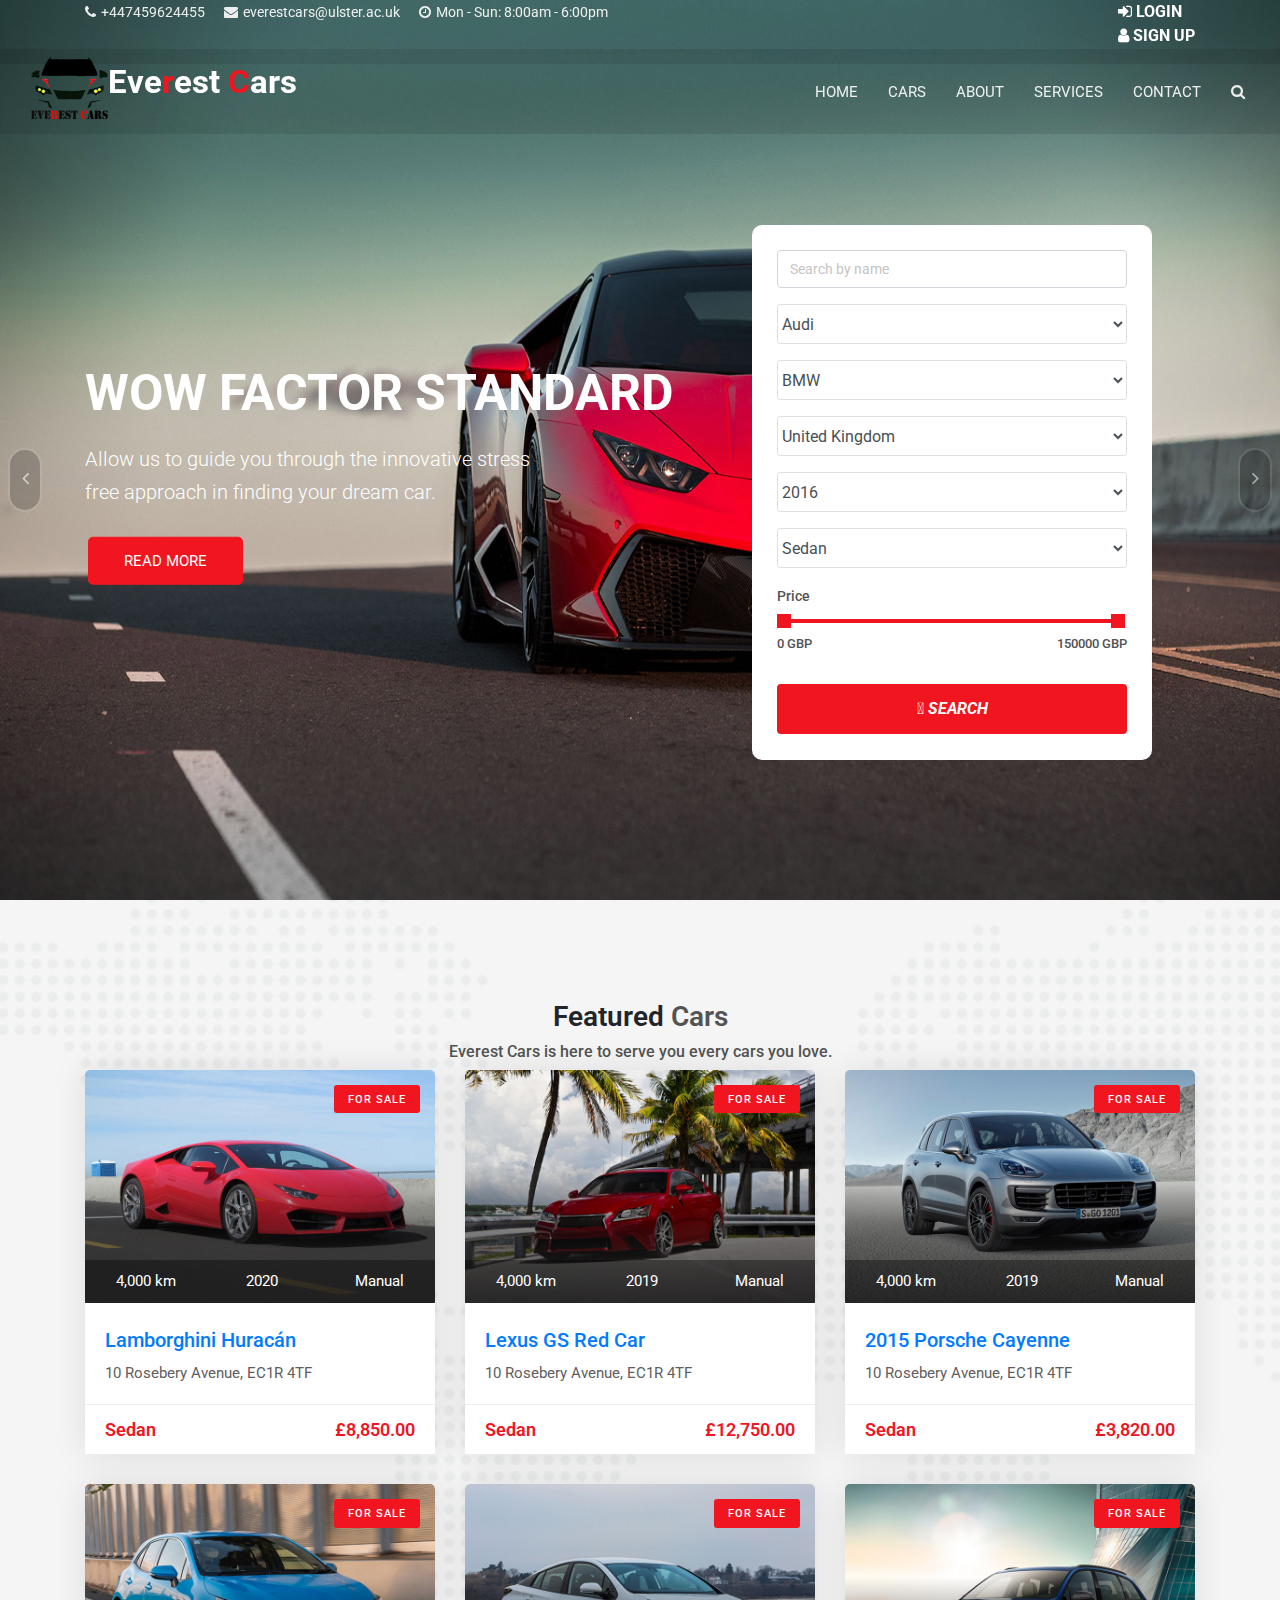
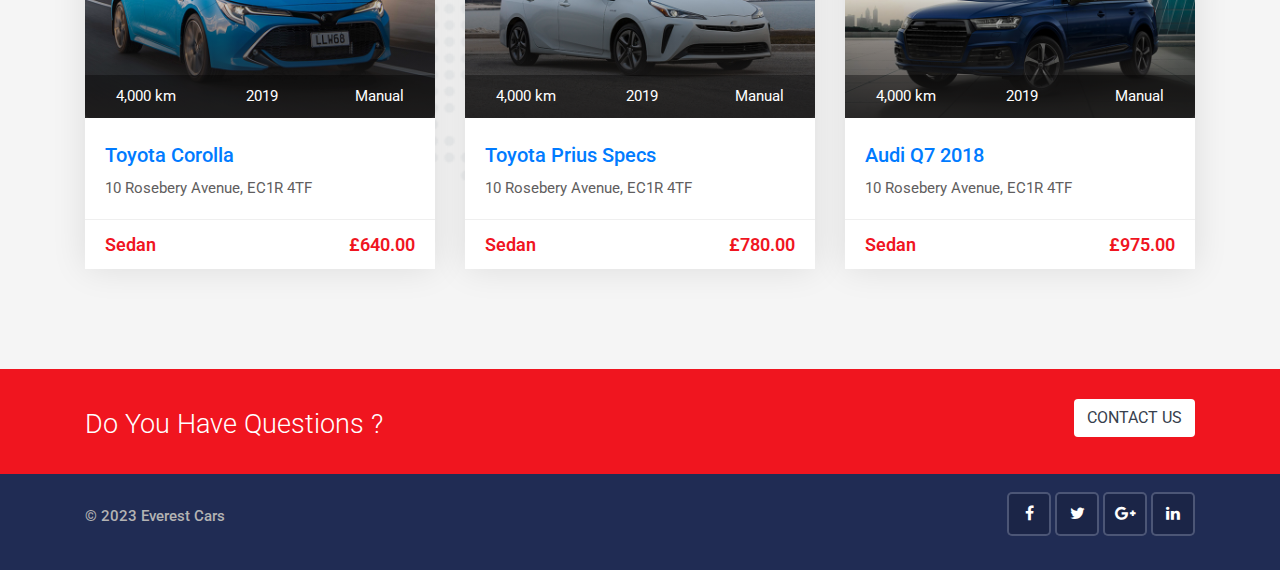
<file: index.html>
<!DOCTYPE html>
<html>

<head>
    <title>Everest Cars | We help you turn your Dreams into Reality. </title>
    <meta name="viewport" content="width=device-width, initial-scale=1.0">
    <meta charset="utf-8">

    <!-- CSS libraries -->
    <link rel="stylesheet" type="text/css" href="css/style.css">
    <link rel="stylesheet" type="text/css" href="fonts/font-awesome/css/fonts.css">


    <!-- Favicon icon -->
    <link rel="shortcut icon" href="img/logos/logo.png" type="image/x-icon" >

    <!-- Google fonts -->
    <link rel="stylesheet" type="text/css" href="https://fonts.googleapis.com/css?family=Open+Sans:400,300,600,700,800%7CPlayfair+Display:400,700%7CRoboto:100,300,400,400i,500,700">




    <!-- <script  src="js/ie-emulation-modes-warning.js"></script> -->
</head>
<body>
<div class="page_loader"></div>

<!-- Top header start -->
<header class="top-header th-2 top-header-bg">
    <div class="container">
        <div class="row">
            <div class="col-lg-8 col-md-8 col-sm-7">
                <div class="list-inline">
                    <a href="tel:+447459624455"><i class="fa fa-phone"></i>+447459624455</a>
                    <a href="email:everestcars@ulster.ac.uk"><i class="fa fa-envelope"></i>everestcars@ulster.ac.uk</a>
                    <a href="email:everestcars@ulster.ac.uk"><i class="fa fa-clock-o"></i>Mon - Sun: 8:00am - 6:00pm</a>
                </div>
            </div>
            <div class="col-lg-4 col-md-4 col-sm-5">
                <ul class="top-social-media pull-right">
                    <li>
                        <a href="login.html" class="sign-in"><i class="fa fa-sign-in"></i> Login</a>
                    </li>
                    <li>
                        <a href="signup.html" class="sign-in"><i class="fa fa-user"></i> Sign Up</a>
                    </li>
                </ul>
            </div>
        </div>
    </div>
</header>
<!-- Top header end -->

<!-- Main header start -->
<header class="main-header sticky-header header-with-top">
    <div class="container-fluid">
        <nav class="navbar navbar-expand-lg navbar-light">
            <a class="navbar-brand company-logo" ></a><img src="img/logos/logo.png" alt="Everest's logo" height="70" width="100">
            <div class="main-title">
                <h1> Eve<span>r</span>est<span> C</span>ars</h1>
            </div>
            <button class="navbar-toggler" type="button" data-toggle="collapse" data-target="#navbar" aria-controls="navbar" aria-expanded="false" aria-label="Toggle navigation">
                <span class="fa fa-bars"></span>
            </button>
            <div class="navbar-collapse collapse w-100" id="navbar">
                <ul class="navbar-nav ml-auto">
                    <li class="nav-item">
                        <a class="nav-link dropdown-toggle" href="index.html" id="navbarDropdownMenuLink" data-toggle="dropdown" aria-haspopup="true" aria-expanded="false">
                            Home
                        </a>
                    </li>
                    <li class="nav-item">
                        <a class="nav-link" href="cars.html">
                            Cars
                        </a>
                    </li>
                    <li class="nav-item">
                        <a class="nav-link" href="about.html">
                            About
                        </a>
                    </li>
                    <li class="nav-item">
                        <a class="nav-link" href="services.html">
                            Services
                        </a>
                    </li>
                    
                    
                    <li class="nav-item dropdown">
                        <a class="nav-link" href="contact.html">Contact</a>
                    </li>
                    <li class="nav-item dropdown m-hide">
                        <a href="#full-page-search" class="nav-link h-icon">
                            <i class="fa fa-search"></i>
                        </a>
                    </li>
                </ul>
            </div>
        </nav>
    </div>
</header>
<!-- Main header end -->

<!-- Banner start -->
<div class="banner" id="banner">
    <div id="carouselExampleIndicators" class="carousel slide" data-ride="carousel">
        <div class="carousel-inner banner-slider-inner text-center">
            <div class="carousel-item banner-max-height active item-bg">
                <img class="d-block w-100 h-100" src="img/car-1.jpg" alt="banner">
                <div class="carousel-content container banner-info-2 bi-2 text-left">
                    <h3>Wow Factor Standard</h3>
                    <h5>Allow us to guide you through the innovative stress<br>
                        free approach in finding your dream car.</h5>
                    <a href="services.html" class="btn btn-lg btn-theme">Read more</a>
                </div>
            </div>
            <div class="carousel-item banner-max-height item-bg">
                <img class="d-block w-100 h-100" src="img/car-2.jpg" alt="banner">
                <div class="carousel-content container banner-info-2 bi-2 text-left">
                    <h3>Explore Your Dream Car</h3>
                    <h5>Allow us to guide you through the innovative stress<br>
                        free approach in finding your dream car.</h5>
                    <a href="#" class="btn btn-lg btn-theme">Read more</a>
                </div>
            </div>
            <div class="carousel-item banner-max-height item-bg">
                <img class="d-block w-100 h-100" src="img/car-3.jpg" alt="banner">
                <div class="carousel-content container banner-info-2 bi-2 text-left">
                    <h3>We Are Wheel</h3>
                    <h5>Allow us to guide you through the innovative stress<br>
                        free approach in finding your dream car.</h5>
                    <a href="#" class="btn btn-lg btn-theme">Read more</a>
                </div>
            </div>
        </div>
        <!-- Search box 3 start -->
        <div class="search-box-4 sb-8">
            <form action="#">
                <div class="form-group">
                    <input type="text" name="keyword" placeholder="Search by name" class="form-control">
                </div>
                <div class="form-group">
                    <select class="form-control search-fields" name="select-brand">
                        <option  disabled="disabled">Brand</option>
                        <option>Audi</option>
                        <option>BMW</option>
                        <option>Honda</option>
                        <option>Nissan</option>
                    </select>
                </div>
                <div class="form-group">
                    <select class="form-control search-fields" name="select-make">
                        <option  disabled="disabled">Model</option>
                        <option>BMW</option>
                        <option>Honda</option>
                        <option>Lamborghini Huracán</option>
                        <option>Sports Car</option>
                    </select>
                </div>
                <div class="form-group">
                    <select class="form-control search-fields" name="select-location">
                        <option  disabled="disabled">Location</option>
                        <option>United Kingdom</option>
                    </select>
                </div>
                <div class="form-group">
                    <select class="form-control search-fields" name="select-year">
                        <option  disabled="disabled">Year</option>
                        <option>2016</option>
                        <option>2017</option>
                        <option>2018</option>
                        <option>2019</option>
                        <option>2020</option>
                        <option>2021</option>
                        <option>2022</option>
                        <option>2023</option>
                    </select>
                </div>
                <div class="form-group">
                    <select class="form-control search-fields" name="select-type">
                        <option  disabled="disabled">Select Type Of Car</option>
                        <option>Sedan</option>
                        <option>Sports</option>
                        <option>Hatchback</option>
                        <option>Pickup Truck</option>
                        <option>SUV</option>
                    </select>
                </div>
                <div class="range-slider clearfix">
                                <label>Price</label>
                                <div data-min="0" data-max="150000"  data-min-name="min_price" data-max-name="max_price" data-unit="GBP" class="range-slider-ui ui-slider" aria-disabled="false"></div>
                                <div class="clearfix"></div>
                            </div>
                <div class="form-group">
                    <button class="btn btn-block button-theme btn-md">
                        <i class="fa--search">
                            <a class="search-404" href="404.html" id="search-404">
                                <i class="fas fa-search"></i> Search
                              </a>
                        
                        </i>
                    </button>
                </div>
            </form>
        </div>
        <!-- Search box 3 end -->
        <a class="carousel-control-prev none-580" href="#carouselExampleIndicators" role="button" data-slide="prev">
            <span class="slider-mover-left" aria-hidden="true">
                <i class="fa fa-angle-left"></i>
            </span>
        </a>
        <a class="carousel-control-next none-580" href="#carouselExampleIndicators" role="button" data-slide="next">
            <span class="slider-mover-right" aria-hidden="true">
                <i class="fa fa-angle-right"></i>
            </span>
        </a>
    </div>
</div>
<!-- Banner end -->

<!-- Search box 2 end -->


<!-- car start -->
<div class="featured-car content-area">
    <div class="container">
        <!-- Main title -->
        <div class="main-title">
            <h2>Featured <span>Cars</span></h2>
            <p>Everest Cars is here to serve you every cars you love.</p>
        </div>
        <div class="row">
            <div class="col-lg-4 col-md-6">
                <div class="car-box">
                    <div class="car-thumbnail">
                        <a href="car-details.html" class="car-img">
                            <div class="tag">For Sale</div>
                            <img class="d-block w-100" src="img/car/car-1.jpg" alt="car">
                            <div class="facilities-list clearfix">
                                <ul>
                                    <li>
                                        <span><i class="flaticon-way"></i></span>4,000 km
                                    </li>
                                    <li>
                                        <span><i class="flaticon-calendar-1"></i></span>2020
                                    </li>
                                    <li>
                                        <span><i class="flaticon-manual-transmission"></i></span>Manual
                                    </li>
                                </ul>
                            </div>
                        </a>
                        <div class="carbox-overlap-wrapper">
                            <div class="overlap-box">
                                <div class="overlap-btns-area">
                                    <div class="car-magnify-gallery">
                                        <a href="img/car/car-1.jpg" class="overlap-btn">
                                            <i class="fa fa-expand"></i>
                                            <img class="hidden" alt="cars" src="img/car/car-1.jpg">
                                        </a>
                                        <a href="img/car/car-2.jpg" class="hidden">
                                            <img class="hidden" alt="cars" src="img/car/car-2.jpg">
                                        </a>
                                        <a href="img/car/car-3.jpg" class="hidden">
                                            <img class="hidden" alt="cars" src="img/car/car-3.jpg">
                                        </a>
                                        <a href="img/car/car-4.jpg" class="hidden">
                                            <img class="hidden" alt="cars" src="img/car/car-4.jpg">
                                        </a>
                                        <a href="img/car/car-5.jpg" class="hidden">
                                            <img class="hidden" alt="cars" src="img/car/car-5.jpg">
                                        </a>
                                    </div>
                                </div>
                            </div>
                        </div>
                    </div>
                    <div class="detail">
                        <h1 class="title">
                            <a href="car-details.html">Lamborghini Huracán</a>
                        </h1>
                        <div class="location">
                            <a href="car-details.html">
                                <i class="flaticon-pin"></i>10 Rosebery Avenue, EC1R 4TF
                            </a>
                        </div>
                    </div>
                    <div class="footer clearfix">
                        <div class="pull-left ratings days">
                            <p class="cartype">Sedan</p>
                        </div>
                        <div class="pull-right">
                            <p class="price">£8,850.00</p>
                        </div>
                    </div>
                </div>
            </div>
            <div class="col-lg-4 col-md-6">
                <div class="car-box">
                    <div class="car-thumbnail">
                        <a href="car-details.html" class="car-img">
                            <div class="tag">For Sale</div>
                            <img class="d-block w-100" src="img/car/car-2.jpg" alt="car">
                            <div class="facilities-list clearfix">
                                <ul>
                                    <li>
                                        <span><i class="flaticon-way"></i></span>4,000 km
                                    </li>
                                    <li>
                                        <span><i class="flaticon-calendar-1"></i></span>2019
                                    </li>
                                    <li>
                                        <span><i class="flaticon-manual-transmission"></i></span>Manual
                                    </li>
                                </ul>
                            </div>
                        </a>
                        <div class="carbox-overlap-wrapper">
                            <div class="overlap-box">
                                <div class="overlap-btns-area">
                                    <div class="car-magnify-gallery">
                                        <a href="img/car/car-1.jpg" class="overlap-btn">
                                            <i class="fa fa-expand"></i>
                                            <img class="hidden" alt="cars" src="img/car/car-1.jpg">
                                        </a>
                                        <a href="img/car/car-2.jpg" class="hidden">
                                            <img class="hidden" alt="cars" src="img/car/car-2.jpg">
                                        </a>
                                        <a href="img/car/car-3.jpg" class="hidden">
                                            <img class="hidden" alt="cars" src="img/car/car-3.jpg">
                                        </a>
                                        <a href="img/car/car-4.jpg" class="hidden">
                                            <img class="hidden" alt="cars" src="img/car/car-4.jpg">
                                        </a>
                                        <a href="img/car/car-5.jpg" class="hidden">
                                            <img class="hidden" alt="cars" src="img/car/car-5.jpg">
                                        </a>
                                    </div>
                                </div>
                            </div>
                        </div>
                    </div>
                    <div class="detail">
                        <h1 class="title">
                            <a href="car-details.html">Lexus GS Red Car</a>
                        </h1>
                        <div class="location">
                            <a href="car-details.html">
                                <i class="flaticon-pin"></i>10 Rosebery Avenue, EC1R 4TF
                            </a>
                        </div>
                    </div>
                    <div class="footer clearfix">
                        <div class="pull-left ratings days">
                            <p class="cartype">Sedan</p>
                        </div>
                        <div class="pull-right">
                            <p class="price">£12,750.00</p>
                        </div>
                    </div>
                </div>
            </div>
            <div class="col-lg-4 col-md-6">
                <div class="car-box">
                    <div class="car-thumbnail">
                        <a href="car-details.html" class="car-img">
                            <div class="tag">For Sale</div>
                            <img class="d-block w-100" src="img/car/car-3.jpg" alt="car">
                            <div class="facilities-list clearfix">
                                <ul>
                                    <li>
                                        <span><i class="flaticon-way"></i></span>4,000 km
                                    </li>
                                    <li>
                                        <span><i class="flaticon-calendar-1"></i></span>2019
                                    </li>
                                    <li>
                                        <span><i class="flaticon-manual-transmission"></i></span>Manual
                                    </li>
                                </ul>
                            </div>
                        </a>
                        <div class="carbox-overlap-wrapper">
                            <div class="overlap-box">
                                <div class="overlap-btns-area">
                                    <div class="car-magnify-gallery">
                                        <a href="img/car/car-1.jpg" class="overlap-btn">
                                            <i class="fa fa-expand"></i>
                                            <img class="hidden" alt="cars" src="img/car/car-1.jpg">
                                        </a>
                                        <a href="img/car/car-2.jpg" class="hidden">
                                            <img class="hidden" alt="cars" src="img/car/car-2.jpg">
                                        </a>
                                        <a href="img/car/car-3.jpg" class="hidden">
                                            <img class="hidden" alt="cars" src="img/car/car-3.jpg">
                                        </a>
                                        <a href="img/car/car-4.jpg" class="hidden">
                                            <img class="hidden" alt="cars" src="img/car/car-4.jpg">
                                        </a>
                                        <a href="img/car/car-5.jpg" class="hidden">
                                            <img class="hidden" alt="cars" src="img/car/car-5.jpg">
                                        </a>
                                    </div>
                                </div>
                            </div>
                        </div>
                    </div>
                    <div class="detail">
                        <h1 class="title">
                            <a href="car-details.html">2015 Porsche Cayenne</a>
                        </h1>
                        <div class="location">
                            <a href="car-details.html">
                                <i class="flaticon-pin"></i>10 Rosebery Avenue, EC1R 4TF
                            </a>
                        </div>
                    </div>
                    <div class="footer clearfix">
                        <div class="pull-left ratings days">
                            <p class="cartype">Sedan</p>
                        </div>
                        <div class="pull-right">
                            <p class="price">£3,820.00</p>
                        </div>
                    </div>
                </div>
            </div>
            <div class="col-lg-4 col-md-6">
                <div class="car-box">
                    <div class="car-thumbnail">
                        <a href="car-details.html" class="car-img">
                            <div class="tag">For Sale</div>
                            <img class="d-block w-100" src="img/car/car-4.jpg" alt="car">
                            <div class="facilities-list clearfix">
                                <ul>
                                    <li>
                                        <span><i class="flaticon-way"></i></span>4,000 km
                                    </li>
                                    <li>
                                        <span><i class="flaticon-calendar-1"></i></span>2019
                                    </li>
                                    <li>
                                        <span><i class="flaticon-manual-transmission"></i></span>Manual
                                    </li>
                                </ul>
                            </div>
                        </a>
                        <div class="carbox-overlap-wrapper">
                            <div class="overlap-box">
                                <div class="overlap-btns-area">
                                    <div class="car-magnify-gallery">
                                        <a href="img/car/car-1.jpg" class="overlap-btn">
                                            <i class="fa fa-expand"></i>
                                            <img class="hidden" alt="cars" src="img/car/car-1.jpg">
                                        </a>
                                        <a href="img/car/car-2.jpg" class="hidden">
                                            <img class="hidden" alt="cars" src="img/car/car-2.jpg">
                                        </a>
                                        <a href="img/car/car-3.jpg" class="hidden">
                                            <img class="hidden" alt="cars" src="img/car/car-3.jpg">
                                        </a>
                                        <a href="img/car/car-4.jpg" class="hidden">
                                            <img class="hidden" alt="cars" src="img/car/car-4.jpg">
                                        </a>
                                        <a href="img/car/car-5.jpg" class="hidden">
                                            <img class="hidden" alt="cars" src="img/car/car-5.jpg">
                                        </a>
                                    </div>
                                </div>
                            </div>
                        </div>
                    </div>
                    <div class="detail">
                        <h1 class="title">
                            <a href="car-details.html">Toyota Corolla</a>
                        </h1>
                        <div class="location">
                            <a href="car-details.html">
                                <i class="flaticon-pin"></i>10 Rosebery Avenue, EC1R 4TF
                            </a>
                        </div>
                    </div>
                    <div class="footer clearfix">
                        <div class="pull-left ratings days">
                            <p class="cartype">Sedan</p>
                        </div>
                        <div class="pull-right">
                            <p class="price">£640.00</p>
                        </div>
                    </div>
                </div>
            </div>
            <div class="col-lg-4 col-md-6">
                <div class="car-box">
                    <div class="car-thumbnail">
                        <a href="car-details.html" class="car-img">
                            <div class="tag">For Sale</div>
                            <img class="d-block w-100" src="img/car/car-5.jpg" alt="car">
                            <div class="facilities-list clearfix">
                                <ul>
                                    <li>
                                        <span><i class="flaticon-way"></i></span>4,000 km
                                    </li>
                                    <li>
                                        <span><i class="flaticon-calendar-1"></i></span>2019
                                    </li>
                                    <li>
                                        <span><i class="flaticon-manual-transmission"></i></span>Manual
                                    </li>
                                </ul>
                            </div>
                        </a>
                        <div class="carbox-overlap-wrapper">
                            <div class="overlap-box">
                                <div class="overlap-btns-area">
                                    <div class="car-magnify-gallery">
                                        <a href="img/car/car-1.jpg" class="overlap-btn">
                                            <i class="fa fa-expand"></i>
                                            <img class="hidden" alt="cars" src="img/car/car-1.jpg">
                                        </a>
                                        <a href="img/car/car-2.jpg" class="hidden">
                                            <img class="hidden" alt="cars" src="img/car/car-2.jpg">
                                        </a>
                                        <a href="img/car/car-3.jpg" class="hidden">
                                            <img class="hidden" alt="cars" src="img/car/car-3.jpg">
                                        </a>
                                        <a href="img/car/car-4.jpg" class="hidden">
                                            <img class="hidden" alt="cars" src="img/car/car-4.jpg">
                                        </a>
                                        <a href="img/car/car-5.jpg" class="hidden">
                                            <img class="hidden" alt="cars" src="img/car/car-5.jpg">
                                        </a>
                                    </div>
                                </div>
                            </div>
                        </div>
                    </div>
                    <div class="detail">
                        <h1 class="title">
                            <a href="car-details.html">Toyota Prius Specs</a>
                        </h1>
                        <div class="location">
                            <a href="car-details.html">
                                <i class="flaticon-pin"></i>10 Rosebery Avenue, EC1R 4TF
                            </a>
                        </div>
                    </div>
                    <div class="footer clearfix">
                        <div class="pull-left ratings days">
                            <p class="cartype">Sedan</p>
                        </div>
                        <div class="pull-right">
                            <p class="price">£780.00</p>
                        </div>
                    </div>
                </div>
            </div>
            <div class="col-lg-4 col-md-6">
                <div class="car-box">
                    <div class="car-thumbnail">
                        <a href="car-details.html" class="car-img">
                            <div class="tag">For Sale</div>
                            <img class="d-block w-100" src="img/car/car-6.jpg" alt="car">
                            <div class="facilities-list clearfix">
                                <ul>
                                    <li>
                                        <span><i class="flaticon-way"></i></span>4,000 km
                                    </li>
                                    <li>
                                        <span><i class="flaticon-calendar-1"></i></span>2019
                                    </li>
                                    <li>
                                        <span><i class="flaticon-manual-transmission"></i></span>Manual
                                    </li>
                                </ul>
                            </div>
                        </a>
                        <div class="carbox-overlap-wrapper">
                            <div class="overlap-box">
                                <div class="overlap-btns-area">
                                    <div class="car-magnify-gallery">
                                        <a href="img/car/car-1.jpg" class="overlap-btn">
                                            <i class="fa fa-expand"></i>
                                            <img class="hidden" alt="cars" src="img/car/car-1.jpg">
                                        </a>
                                        <a href="img/car/car-2.jpg" class="hidden">
                                            <img class="hidden" alt="cars" src="img/car/car-2.jpg">
                                        </a>
                                        <a href="img/car/car-3.jpg" class="hidden">
                                            <img class="hidden" alt="cars" src="img/car/car-3.jpg">
                                        </a>
                                        <a href="img/car/car-4.jpg" class="hidden">
                                            <img class="hidden" alt="cars" src="img/car/car-4.jpg">
                                        </a>
                                        <a href="img/car/car-5.jpg" class="hidden">
                                            <img class="hidden" alt="cars" src="img/car/car-5.jpg">
                                        </a>
                                    </div>
                                </div>
                            </div>
                        </div>
                    </div>
                    <div class="detail">
                        <h1 class="title">
                            <a href="car-details.html">Audi Q7 2018</a>
                        </h1>
                        <div class="location">
                            <a href="car-details.html">
                                <i class="flaticon-pin"></i>10 Rosebery Avenue, EC1R 4TF
                            </a>
                        </div>
                    </div>
                    <div class="footer clearfix">
                        <div class="pull-left ratings days">
                            <p class="cartype">Sedan</p>
                        </div>
                        <div class="pull-right">
                            <p class="price">£975.00</p>
                        </div>
                    </div>
                </div>
            </div>
        </div>
    </div>
</div>
<!-- car end -->




<!-- Intro section start -->
<div class="intro-section">
    <div class="container">
        <div class="row">
            <div class="col-lg-9 col-md-8 col-sm-12">
                <div class="intro-text">
                    <h3>Do You Have Questions ?</h3>
                </div>
            </div>
            <div class="col-lg-3 col-md-4 col-sm-12">
                <a href="contact.html" class="btn btn-md">Contact Us</a>
            </div>
        </div>
    </div>
</div>
<!-- Intro section end -->

<!-- Footer start -->
<footer class="footer">
    
    <div class="sub-footer">
        <div class="container">
            <div class="row">
                <div class="col-lg-8">
                    <p class="copy">© 2023 <a href="#">Everest Cars</a></p>
                </div>
                <div class="col-lg-4">
                    <div class="social-list-2">
                        <ul>
                            <li><a href="#" class="facebook-bg"><i class="fa fa-facebook"></i></a></li>
                            <li><a href="#" class="twitter-bg"><i class="fa fa-twitter"></i></a></li>
                            <li><a href="#" class="google-bg"><i class="fa fa-google-plus"></i></a></li>
                            <li><a href="#" class="linkedin-bg"><i class="fa fa-linkedin"></i></a></li>
                        </ul>
                    </div>
                </div>
            </div>
        </div>
    </div>
</footer>
<!-- Footer end -->

<!-- Full Page Search -->
<div id="full-page-search">
    <button type="button" class="close">×</button>
    <form action="https://storage.googleapis.com/theme-vessel/carhouse/index.html#" class="search-header">
        <input type="search" value="" placeholder="type keyword(s) here. Eg: audi, benz etc" />
        <button type="submit" class="btn btn-sm button-theme">Search</button>
    </form>
</div>

<!-- Car Overview Modal -->
<div class="car-model-2">
    <div class="modal fade" id="carOverviewModal" tabindex="-1" role="dialog" aria-labelledby="carOverviewModalLabel" aria-hidden="true">
        <div class="modal-dialog modal-lg" role="document">
            <div class="modal-content">
                <div class="modal-header">
                    <div class="modal-title" id="carOverviewModalLabel">
                        <h4>Explore Your Dream Car</h4>
                        <h5><i class="flaticon-pin"></i> 10 Rosebery Avenue, EC1R 4TF</h5>
                    </div>
                    <button type="button" class="close" data-dismiss="modal" aria-label="Close">
                        <span aria-hidden="true">&times;</span>
                    </button>
                </div>
                <div class="modal-body">
                    <div class="row modal-raw">
                        <div class="col-lg-6 modal-left">
                            <div class="item active">
                                <img src="img/car-13.jpg" alt="best-car" class="img--fluidwe modalLabel-1">
                                <img src="img/car-14.jpg" alt="best-car" class="img--fluidwe modalLabel-2">
                                <div class="sobuz">
                                    <div class="price-box" style="padding-bottom: 5px;">
                                        <span class="del-2">£10050.00</span>
                                    </div>
                                    <div class="">
                                        <a href="car-details.html" class="btn btn-md btn-round btn-theme">Convertible</a>
                                    </div>
                                </div>
                            </div>
                        </div>
                        <div class="col-lg-6 modal-right">
                            <div class="modal-right-content">
                                <section>
                                    <h3>Features</h3>
                                    <div class="features">
                                        <ul class="bullets">
                                            <li>Cruise Control</li>
                                            <li>Airbags</li>
                                            <li>Air Conditioning</li>
                                            <li>Alarm System</li>
                                            <li>Audio Interface</li>
                                            <li>CDR Audio</li>
                                            <li>Seat Heating</li>
                                            <li>ParkAssist</li>
                                        </ul>
                                    </div>
                                </section>
                                <section>
                                    <h3>Overview</h3>
                                    <ul class="bullets">
                                        <li>Model</li>
                                        <li>Year</li>
                                        <li>Condition</li>
                                        <li>Price</li>
                                        <li>Audi</li>
                                        <li>2020</li>
                                        <li>Brand New</li>
                                        <li>£178,000</li>
                                    </ul>
                                </section>
                                <div class="description">
                                    <h3>Description</h3>
                                    <p>Everest Cars is simply dynamic website of our Dynamic Web Authoring assignment Coursework 2. Everest Cars has been the industry's standard dynamic website for the assignment of Ulster University created by Computing Systems Students on Year 2 by Sharad Thing, Bikram Sapkota, Milan Rayamajhi, Nischal Thapa and Harsa Thapa.</p>
                                    <a href="car-details.html" class="btn btn-md btn-round btn-theme">Show Detail</a>
                                </div>
                            </div>
                        </div>
                    </div>
                </div>
            </div>
        </div>
    </div>
</div>


<script src="js/jquery-2.2.0.min.js"></script>
<script src="js/popper.min.js"></script>
<script src="js/bootstrap.min.js"></script>
<script  src="js/bootstrap-submenu.js"></script>
<script  src="js/rangeslider.js"></script>
<script  src="js/jquery.mb.YTPlayer.js"></script>
<script  src="js/bootstrap-select.min.js"></script>
<script  src="js/jquery.easing.1.3.js"></script>
<script  src="js/jquery.scrollUp.js"></script>
<script  src="js/jquery.mCustomScrollbar.concat.min.js"></script>
<script  src="js/dropzone.js"></script>
<script  src="js/slick.min.js"></script>
<script  src="js/jquery.filterizr.js"></script>
<script  src="js/jquery.magnific-popup.min.js"></script>
<script  src="js/jquery.countdown.js"></script>
<script  src="js/jquery.mousewheel.min.js"></script>
<script  src="js/lightgallery-all.js"></script>
<script  src="js/jnoty.js"></script>
<script  src="js/app.js"></script> 


</body>

</html>
</file>
